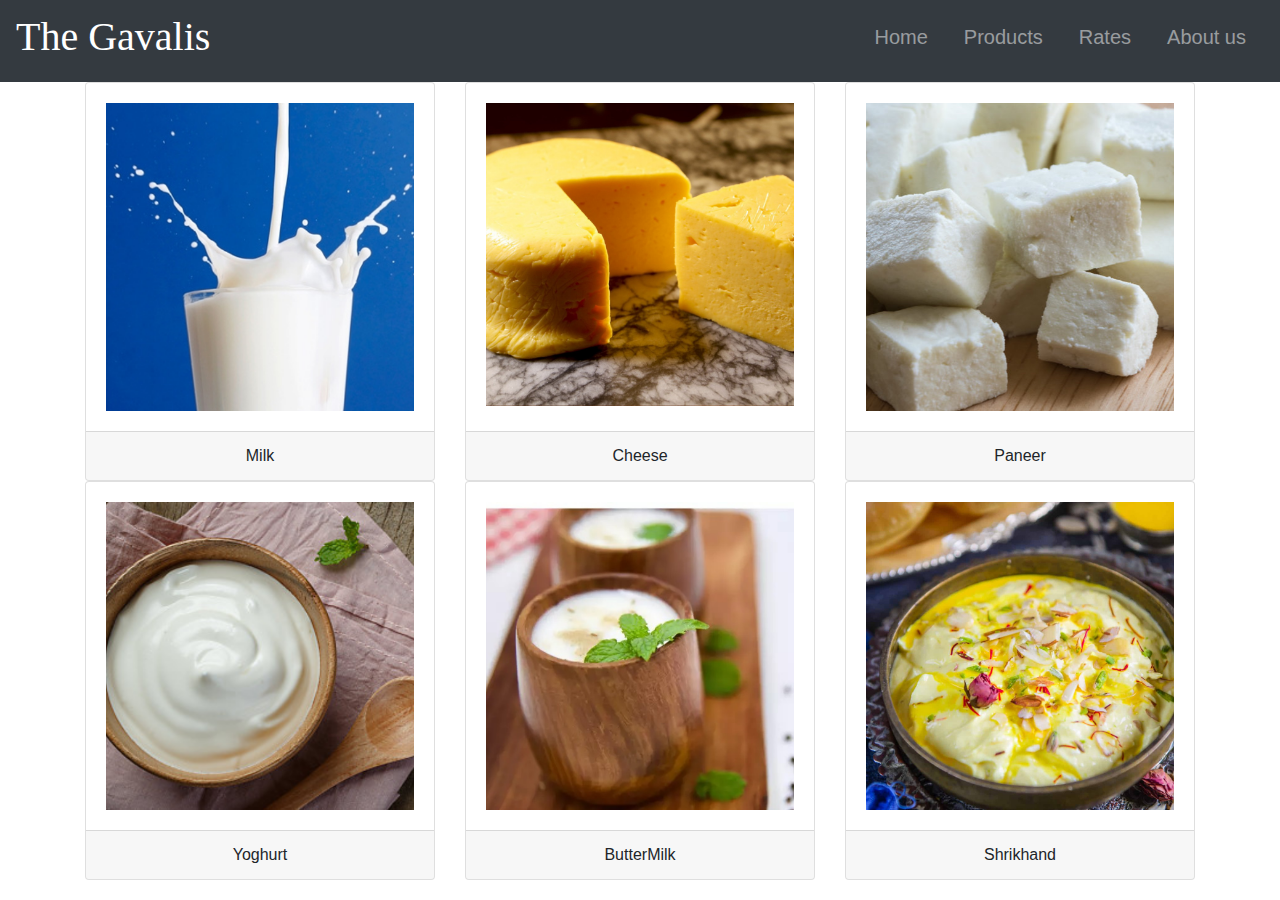
<file: products.html>
<!DOCTYPE html>
<html lang="en">
<head>
  <title>The Gavalis</title>
  <meta charset="utf-8">
  <meta name="viewport" content="width=device-width, initial-scale=1">
  <link rel="stylesheet" href="https://maxcdn.bootstrapcdn.com/bootstrap/4.5.2/css/bootstrap.min.css">
  <script src="https://ajax.googleapis.com/ajax/libs/jquery/3.5.1/jquery.min.js"></script>
  <script src="https://cdnjs.cloudflare.com/ajax/libs/popper.js/1.16.0/umd/popper.min.js"></script>
  <script src="https://maxcdn.bootstrapcdn.com/bootstrap/4.5.2/js/bootstrap.min.js"></script>
  <link rel="stylesheet" href="/style.css">
</head>
<body>
  <nav class="navbar navbar-expand-md bg-dark navbar-dark">
    <!-- Brand -->
    <a class="navbar-brand" href="#"><h1>The Gavalis</h1></a>
  
    <!-- Toggler/collapsibe Button -->
    <button class="navbar-toggler" type="button" data-toggle="collapse" data-target="#collapsibleNavbar">
      <span class="navbar-toggler-icon"></span>
    </button>
  
    <!-- Navbar links -->
    <div class="collapse navbar-collapse" id="collapsibleNavbar">
      <ul class="navbar-nav ml-auto nav justify-content-end">
        <li class="nav-item">
          <a class="nav-link" href="/index.html"><h5>Home</h5></a>
        </li>
        <li class="nav-item">
          <a class="nav-link" href="/products.html"><h5>Products</h5></a>
        </li>
        <li class="nav-item">
          <a class="nav-link" href="/rates.html"><h5>Rates</h5></a>
        </li>
        
        <li class="nav-item">
          <a class="nav-link" href="#"><h5>About us</h5></a>
        </li>
      </ul>
    </div>
  </nav>

  <div class="container" style="text-align: center;">
    <div class="row">
      <div class="col-sm-12 col-md-6 col-lg-4 bg-transparent">
        <div class="card">
          
          <div class="card-body" class="cardsize"><img src="\images\milk.png"></div>
          <div class="card-footer" style="text-align: center;">Milk</div>
        </div>
        
      </div>
      <div class="col-sm-12 col-md-6 col-lg-4 bg-transparent">
        <div class="card">
          
          <div class="card-body" class="cardsize"><img src="\images\cheese.png"></div>
          <div class="card-footer">Cheese</div>
        </div>
      </div>
      <div class="col-sm-12 col-md-6 col-lg-4 bg-transparent">
        <div class="card">
          
          <div class="card-body" class="cardsize"><img src="\images\paneer.png"></div>
          <div class="card-footer">Paneer</div>
        </div>
      </div>
      <div class="col-sm-12 col-md-6 col-lg-4 bg-transparent">
        <div class="card">
          
          <div class="card-body" class="cardsize"><img src="\images\yoghurt.png"></div>
          <div class="card-footer">Yoghurt</div>
        </div>
      </div>
      <div class="col-sm-12 col-md-6 col-lg-4 bg-transparent">
        <div class="card">
          
          <div class="card-body" class="cardsize"><img src="\images\buttermilk.png"></div>
          <div class="card-footer">ButterMilk</div>
        </div>
      </div>
      <div class="col-sm-12 col-md-6 col-lg-4 bg-transparent">
        <div class="card">
          
          <div class="card-body" class="cardsize"><img src="\images\shrikhand.png"></div>
          <div class="card-footer">Shrikhand</div>
        </div>
      </div>
    </div>
  </div>
  
  

</body>
</html>
</file>
<file: style.css>
img {
        margin-left: auto;
        margin-right: auto;
        display: block;
        height: 100% !important;
        width:  100% !important;
    }

    body {
        background-color:white;
    }

    h1 {
        color: white;
        text-align: center;
        font-family: "Ubuntu";
       
    
    }
    
    
    
    p {
        font-family: verdana;
        font-size: 20px;
    }

    /* .row{
        content: "";
        clear: both;
        display: table;
    } */

    .column {
        float: left;
        width: 33.33%;
        padding: 5px; 
    }
    
    #carouselExampleControls{
        margin-left: auto;
        margin-right: auto;
        display: block;
        
        
    }
    .img-prop{
        height: 500px;
        width:  500px;
        
        object-fit: cover;

    }
    .nav-item{
        padding-left: 10px;
        padding-right: 10px;
    }
    .container1{
        margin-left: auto;
        margin-right: auto;
        display: block;

    }
    #ProdNav{
        margin-top: 10px;
        margin-bottom: 10px;
    }
    .iconclass:hover{
        transform: scale(1.05);
    }
    .img-fluid{
        max-width: 100%;
        height: 100%;
    }
    .iconclass{
        height: 100%;
        background-color: lightcoral;

    }
</file>
